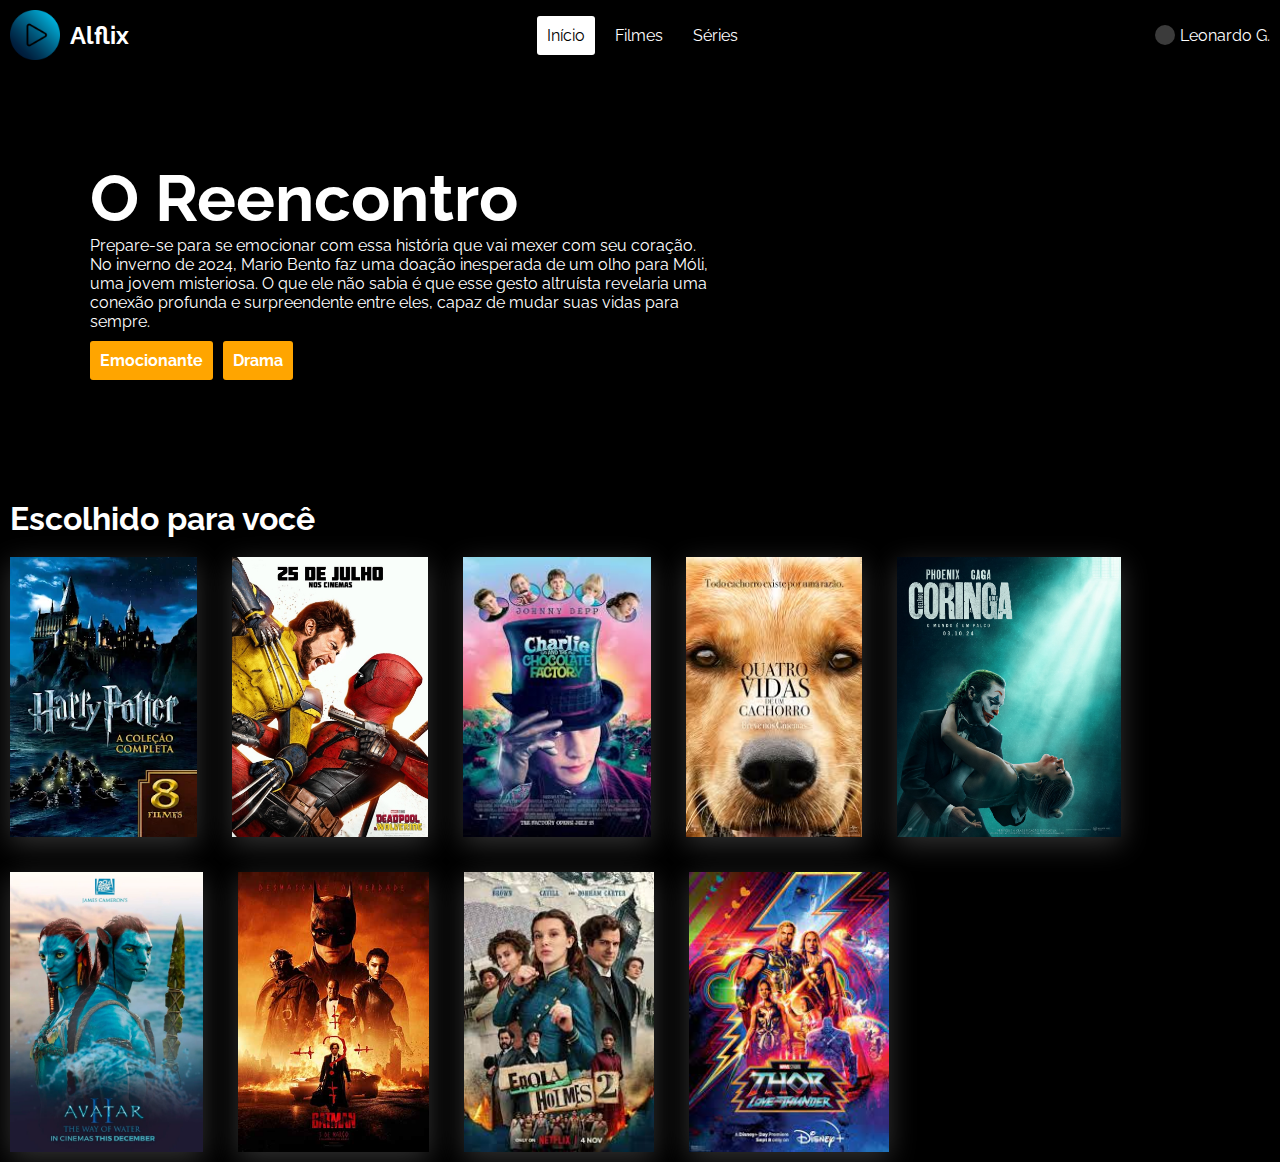
<file: login/alflix/index.htm>
<!DOCTYPE html>
<html lang="pt-br">
<head>
    <meta charset="UTF-8">
    <meta name="viewport" content="width=device-width, initial-scale=1.0">
    <title>Stream</title>

    <link rel="stylesheet" href="style.css">
</head>
<body>
    <div class="container">
        <header>
            <div id="marca">
               <h2 class="logo"><img style="width: 50px; height: 50px;" src="public/imgs/botao-play.png" alt="">Alflix</h2>
            </div>
            <nav id="navegacao">
                <ul>
                    <li>
                        <a href="#">Início</a>
                    </li>
                    <li>
                        <a href="#">Filmes</a>
                    </li>
                    <li>
                        <a href="#">Séries</a>
                    </li>
                </ul>
            </nav>
            <div id="avatar">
                <div id="avatar-redondo"></div>
                <div>
                    <span>Leonardo G.</span>
                </div>
            </div>
        </header>
        <main>
            <div id="poster-destaque">
                <div id="poster-titulo">
                    <div>
                        <h1>O Reencontro</h1>
                        <p>
                            Prepare-se para se emocionar com essa história que vai mexer com seu coração. 
                            No inverno de 2024, Mario Bento faz uma doação inesperada de um olho para Móli, 
                            uma jovem misteriosa. O que ele não sabia é que esse gesto altruísta revelaria uma 
                            conexão profunda e surpreendente entre eles, capaz de mudar suas vidas para sempre.
                        </p>
                        <div id="poster-tag">
                            <span class="tag-genero">Emocionante</span>
                            <span class="tag-genero">Drama</span>
                        </div>
                    </div>                   
                </div>
                <div id="poster-video">
                    <video muted autoplay loop src="public\media\download.mp4"></video>
                </div>
            </div>
            <div class="catalogo">
                <h1>Escolhido para você</h1>
                <div class="catalogo-itens">
                    <div class="item">
                        <figure>
                            <img src="public\imgs\capa 1.jpg" alt="">
                        </figure>
                    </div>
                    <div class="item">
                        <figure>
                            <img src="public\imgs\capa 2.jpg" alt="">
                        </figure>
                    </div>
                    <div class="item">
                        <figure>
                            <img src="public\imgs\capa 3.jpg" alt="">
                        </figure>
                    </div>
                    <div class="item">
                        <figure>
                            <img src="public\imgs\capa 4.jpg" alt="">
                        </figure>
                    </div>
                    <div class="item">
                        <figure>
                            <img src="public\imgs\capa 5.jpg" alt="">
                        </figure>
                    </div>
                    <div class="item">
                        <figure>
                            <img src="public\imgs\capa 6.jpg" alt="">
                        </figure>
                    </div>
                    <div class="item">
                        <figure>
                            <img src="public\imgs\capa 7.jpg" alt="">
                        </figure>
                    </div>
                    <div class="item">
                        <figure>
                            <img src="public\imgs\capa 8.jpg" alt="">
                        </figure>
                    </div>
                    <div class="item">
                        <figure>
                            <img src="public\imgs\capa 9.jpg" alt="">
                        </figure>
                    </div>
                </div>
            </div>
        </main>
    </div>
</body>
</html>
</file>
<file: login/alflix/style.css>
@import url('https://fonts.googleapis.com/css2?family=Raleway:ital,wght@0,100..900;1,100..900&display=swap');


*{
    margin: 0;
    padding: 0;
    box-sizing: border-box;
}

html, body{
    height: 100%;
}

body{
    background-color: black;
    font-family: "Raleway", sans-serif;
}

.container{
    padding: 10px;
    color: white;
}

header{
    display: flex;
    justify-content: space-between;
    align-items: center;
}

header #avatar{
    display: flex;
    align-items: center;
    gap:5px;
}

header #avatar-redondo{
    padding: 10px;
    border-radius: 50%;
    background-color: rgba(255, 255, 255, 0.233);
}

header h2.logo{
    color: white;
    align-items: center;
    display: flex;
    gap: 10px;
}

header nav#navegacao ul{
    list-style: none;
    display: flex;
    align-items: center;
    gap: 10px;
}

header nav#navegacao ul li{
    padding: 10px;
}

header nav#navegacao ul li a{
   text-decoration: none;
   color: white;
}

header nav#navegacao ul li:first-child{
    text-decoration: none;
    background-color: white;
    border-radius: 3px;
 }

 header nav#navegacao ul li:first-child > a{
   color: black;
 }


 main #poster-destaque{
    margin-top: 10px;
    height: 400px;
    display: flex;
    flex-direction: row;
    justify-content: space-around;   
    gap: 10px; 
 }

 main #poster-destaque #poster-titulo{
    display: flex;
    justify-content: center;
    align-items: center;
    width: 50%;
 }

 main #poster-destaque #poster-titulo h1{
    color: white;
    font-size: 65px;
 }
 main #poster-destaque #poster-titulo p{
    color: white;
 }


 main #poster-destaque #poster-video video{
    width: 100%;
    height: 400px;
    object-fit: cover; 
    border-radius: 3px;
 }


 main #poster-destaque #poster-tag{
    display: flex;
    gap: 10px;
    margin-top: 10px;
 }

 .tag-genero{
    background-color: orange;
    padding: 10px;
    border-radius: 3px;
    font-weight: bold;
 }

 .catalogo{
    margin-top: 30px;
 }

 .catalogo .catalogo-itens{
    margin-top: 20px;
    display: flex;
    align-items: center;
    flex-wrap: wrap;
    gap: 35px;
 }

 .catalogo .catalogo-itens .item{   
    height: 280px;
    min-width: 150px;
    border-radius: 3px;
    background-color: blue;
    box-shadow: rgba(255, 255, 255, 0.2) 0px 7px 29px 0px;
 }

 .catalogo .catalogo-itens .item:hover{   
   scale: 1.1;
   cursor: pointer;
 }

figure, img{
   width: 100%;
   height: 100%;
   object-fit: cover;
 }
</file>
